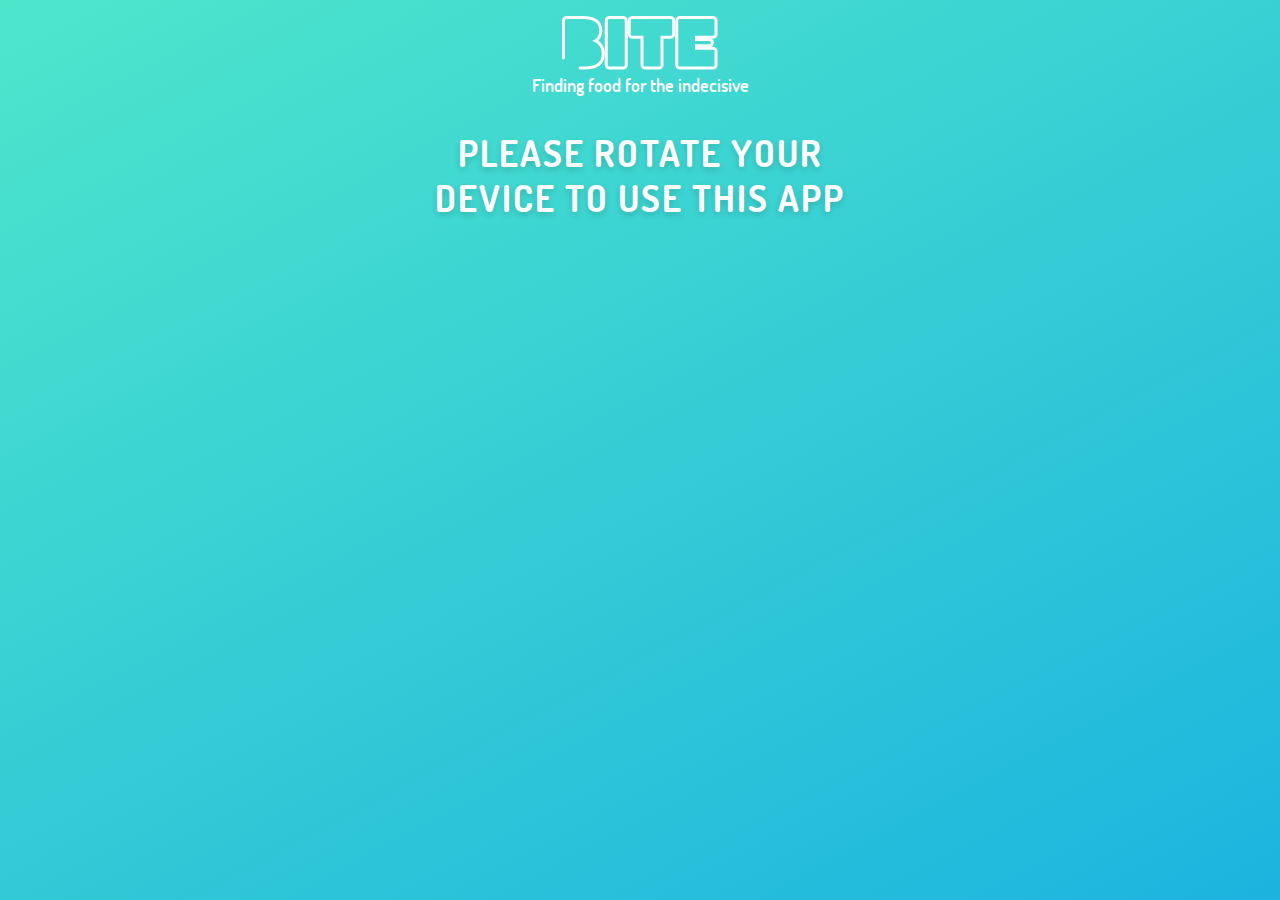
<file: final/index.html>
<!DOCTYPE html>
<!-- <html lang="en" manifest="cache.manifest"> -->

<head>
  <meta charset="UTF-8">
  <meta name="viewport" content="width=device-width, initial-scale=1.0, user-scalable=no, maximum-scale=1.0">
  <meta name="format-detection" content="telephone=no">
  <meta name="apple-mobile-web-app-capable" content="yes">
  <meta name="apple-mobile-web-app-status-bar-style" content="black">
  <meta name="apple-mobile-web-app-title" content="Bite">
  <link rel="apple-touch-icon" href="images/icons/icon-152x152.png" sizes="152x152">
  <link rel="apple-touch-icon" href="images/icons/icon-144x144.png" sizes="144x144">
  <link rel="apple-touch-icon" href="images/icons/icon-76x76.png" sizes="76x76">
  <link rel="apple-touch-icon" href="images/icons/icon-72x72.png" sizes="72x72">
  <link rel="apple-touch-icon" href="images/icons/icon-180x180.png" sizes="180x180">
  <link rel="apple-touch-icon" href="images/icons/icon-114x114.png" sizes="114x114">
  <link rel="apple-touch-icon" href="images/icons/icon-57x57.png" sizes="57x57">

  <link rel="stylesheet" href="css/normalize.css">
  <link rel="stylesheet" href="css/css-add2home.css">
  <link rel="stylesheet" href="css/main.css">

  <style>
    html {
      -webkit-text-size-adjust: 100%;
    }
  </style>

  <title>Bite</title>
</head>

<body>
  <main>
    <header>
      <img class="logo" src="images/bite-logo.png" alt="BITE">
      <p>Finding food for the indecisive</p>
    </header>

    <div id="selection-div">
      <div id="instructions">
        <h2>Pick what you like</h2>
        <h3>We'll handle the rest</h3>
      </div>

      <section id="cuisine-section">
        <form action="" id="cuisine">
          <div id="cuisine-select">
            <label>
              <input type="checkbox" name="cuisine" id="american" value="1">
              <span class="cuisine-icon">
                <img class="food-img" src="images/cuisine-american.png" alt="american food">
                <p class="food-label">american</p>
              </span>
            </label>
            <label>
              <input type="checkbox" name="cuisine" id="chinese" value="2">
              <span class="cuisine-icon">
                <img class="food-img" src="images/cuisine-chinese.png" alt="chinese food">
                <p class="food-label">chinese</p>
              </span>
            </label>
            <label>
              <input type="checkbox" name="cuisine" id="italian" value="3">
              <span class="cuisine-icon">
                <img class="food-img" src="images/cuisine-italian.png" alt="italian food">
                <p class="food-label">italian</p>
              </span>
            </label>
            <label>
              <input type="checkbox" name="cuisine" id="indian" value="4">
              <span class="cuisine-icon">
                <img class="food-img" src="images/cuisine-indian.png" alt="indian food">
                <p class="food-label">indian</p>
              </span>
            </label>
            <label>
              <input type="checkbox" name="cuisine" id="hispanic" value="5">
              <span class="cuisine-icon">
                <img class="food-img" src="images/cuisine-hispanic.png" alt="hispanic food">
                <p class="food-label">hispanic</p>
              </span>
            </label>
            <label>
              <input type="checkbox" name="cuisine" id="japanese" value="6">
              <span class="cuisine-icon">
                <img class="food-img" src="images/cuisine-japanese.png" alt="japanese food">
                <p class="food-label">japanese</p>
              </span>
            </label>
          </div>
          <div>
            <input id="submit-btn" type="submit" value="Find me food">
          </div>

        </form>
      </section>

    </div>

    <div id="alert" class="hidden">
      <span>
        <span id="alert-close">
          <span class="close"></span>
          <span class="close"></span>
        </span>
        <p>Please select at least two options</p>
      </span>
    </div>

    <div id="shuffling-animation-div" class="hidden">
      <div id="shuffling-animation-container">
        <div class="hand">
          <div class="card card-1">
            <span>
            </span>
          </div>
          <div class="card card-2">
            <span>
            </span>
          </div>
          <div class="card card-3">
            <span>
            </span>
          </div>
        </div>
      </div>

      <div id="picking">
        <p>picking...</p>
      </div>
    </div>

    <div id="result-div" class="hidden">
      <div id="result-container">
        <div id="result-icon">
          <img id="result-img" src="images/cuisine-chinese@2x.png" alt="Chinese Food">
          <p id="result-label" class="result-label">Chinese</p>
        </div>
        <button class="button" id="nearby">
          <p>Find Nearby</p>
        </button>
        <button class="button" id="pick-again">
          <p>Pick Again</p>
        </button>
      </div>
    </div>

    <div id="landscape">
      <h2>Please rotate your device to use this app</h2>
    </div>

  </main>

  <script type="text/javascript">
    // Customize config var BEFORE loading add2home.js file
    var addToHomeConfig = {
      touchIcon: true
    }
  </script>
  <script src="js-refresh-manifest.js"></script>
  <script src="js-add2home.js"></script>
  <script src="main.js"></script>
</body>

</html>
</file>
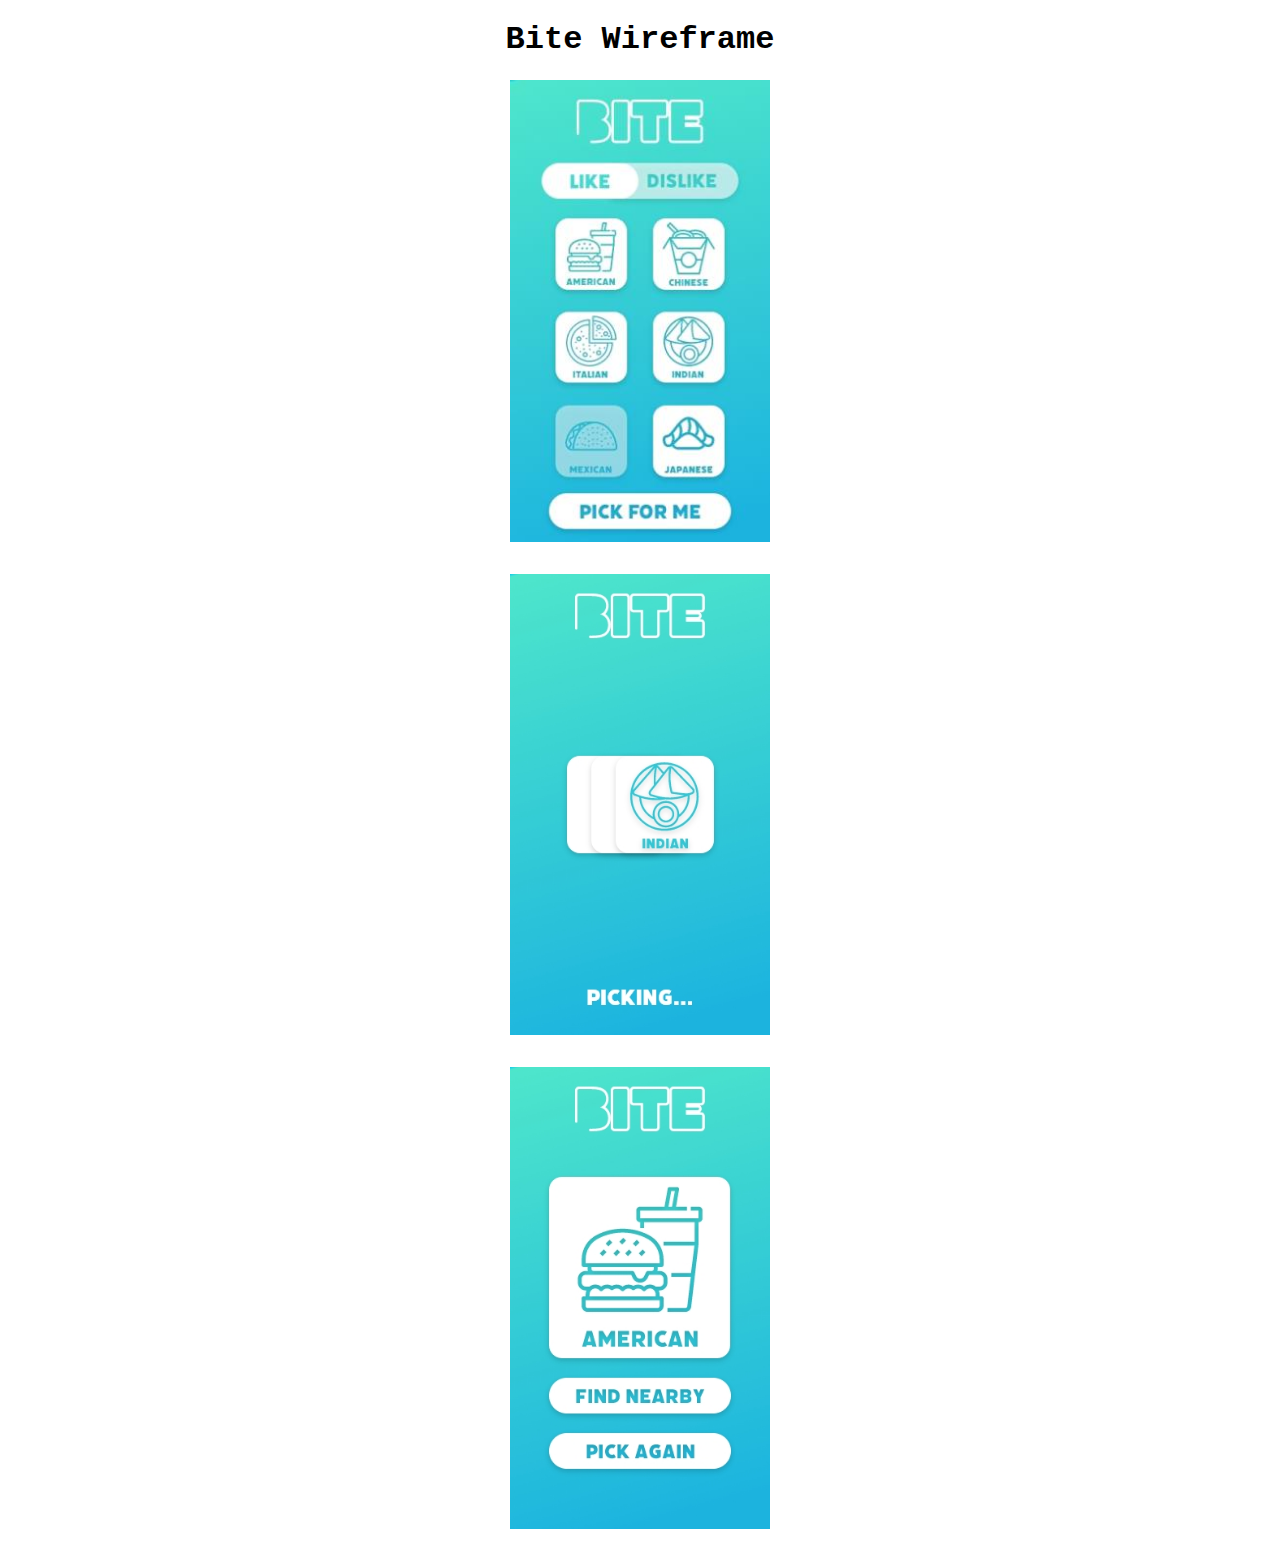
<file: hwk02/prototype/index.html>
<!DOCTYPE html>
<html lang="en">
<head>
    <meta charset="UTF-8">
    <meta name="viewport" content="width=device-width, initial-scale=1.0">
    <meta http-equiv="X-UA-Compatible" content="ie=edge">
    <title>Bite - Wireframe Images</title>

    <link rel="stylesheet" href="css/main.css">
</head>
<body>
    <div id="container">
        <h1>Bite Wireframe</h1>

        <img src="img/home.jpg" alt="Bite - Home">
        <img src="img/animation.jpg" alt="Bite - Loading Animation">
        <img src="img/result.jpg" alt="Bite - Result Page">
    </div>
</body>
</html>
</file>
<file: final/css/css-add2home.css>
/**
 *
 * Main container
 *
 */
#addToHomeScreen {
	z-index:9999;
	-webkit-user-select:none;
	user-select:none;
	-webkit-box-sizing:border-box;
	box-sizing:border-box;
	-webkit-touch-callout:none;
	touch-callout:none;
	width:240px;
	font-size:15px;
	padding:12px 14px;
	text-align:left;
	font-family:helvetica;
	background-image:-webkit-gradient(linear,0 0,0 100%,color-stop(0,#fff),color-stop(0.02,#eee),color-stop(0.98,#ccc),color-stop(1,#a3a3a3));
	border:1px solid #505050;
	-webkit-border-radius:8px;
	-webkit-background-clip:padding-box;
	color:#333;
	text-shadow:0 1px 0 rgba(255,255,255,0.75);
	line-height:130%;
	-webkit-box-shadow:0 0 4px rgba(0,0,0,0.5);
}

#addToHomeScreen.addToHomeIOS7 {
	background:#f2f2f2 !important;
	-webkit-border-radius:1px !important;
	border:1px solid #ccc;
	-webkit-box-shadow:0 0 4px rgba(0,0,0,0.2);
}

#addToHomeScreen.addToHomeIpad {
	width:268px;
	font-size:18px;
	padding:14px;
}

/**
 *
 * The 'wide' class is added when the popup contains the touch icon
 *
 */
#addToHomeScreen.addToHomeWide {
	width:296px;
}

#addToHomeScreen.addToHomeIpad.addToHomeWide {
	width:320px;
	font-size:18px;
	padding:14px;
}

/**
 *
 * The balloon arrow
 *
 */
#addToHomeScreen .addToHomeArrow {
	position:absolute;
	background-image:-webkit-gradient(linear,0 0,100% 100%,color-stop(0,rgba(204,204,204,0)),color-stop(0.4,rgba(204,204,204,0)),color-stop(0.4,#ccc));
	border-width:0 1px 1px 0;
	border-style:solid;
	border-color:#505050;
	width:16px; height:16px;
	-webkit-transform:rotateZ(45deg);
	bottom:-9px;
	left:50%;
	margin-left:-8px;
	-webkit-box-shadow:inset -1px -1px 0 #a9a9a9;
	-webkit-border-bottom-right-radius:2px;
}

#addToHomeScreen.addToHomeIOS7 .addToHomeArrow {
	background-image:-webkit-gradient(linear,0 0,100% 100%,color-stop(0,rgba(204,204,204,0)),color-stop(0.4,rgba(204,204,204,0)),color-stop(0.4,#f2f2f2)) !important;
	-webkit-box-shadow:inset -1px -1px 0 #fff !important;
	border-color:#ccc !important;
}

/**
 *
 * The balloon arrow for iPad
 *
 */
#addToHomeScreen.addToHomeIpad .addToHomeArrow {
	-webkit-transform:rotateZ(-135deg);
	background-image:-webkit-gradient(linear,0 0,100% 100%,color-stop(0,rgba(238,238,238,0)),color-stop(0.4,rgba(238,238,238,0)),color-stop(0.4,#eee));
	-webkit-box-shadow:inset -1px -1px 0 #fff;
	top:-9px; bottom:auto; left:50%;
}


/**
 *
 * Close button
 *
 */
#addToHomeScreen .addToHomeClose {
	-webkit-box-sizing:border-box;
	position:absolute;
	right:4px;
	top:4px;
	width:18px;
	height:18px; line-height:14px;
	text-align:center;
	text-indent:1px;
	-webkit-border-radius:9px;
	background:rgba(0,0,0,0.12);
	color:#888;
	-webkit-box-shadow:0 1px 0 #fff;
	font-size:16px;
}

#addToHomeScreen.addToHomeIOS7 .addToHomeClose {
	line-height:12px;
	padding-right:1px;
	background:transparent;
	border: 1px solid #888;
	-webkit-box-shadow:none;
}

/**
 *
 * The '+' icon, displayed only on iOS < 4.2
 *
 */
#addToHomeScreen .addToHomePlus {
	font-weight:bold;
	font-size:1.3em;
}


/**
 *
 * The 'share' icon, displayed only on iOS >= 4.2
 *
 */
#addToHomeScreen .addToHomeShare {
	display:inline-block;
	width:18px;
	height:15px;
	background-repeat:no-repeat;
	background-image:url([data-uri]);
	background-size:18px 15px;
	text-indent:-9999em;
	overflow:hidden;
}

#addToHomeScreen.addToHomeIOS7 .addToHomeShare {
	width:11px;
	background-image:url([data-uri]);
	background-size:11px 15px;
}

/**
 *
 * The touch icon (if available)
 *
 */
#addToHomeScreen .addToHomeTouchIcon {
	display:block;
	float:left;
	-webkit-border-radius:6px;
	border-radius:6px;
	-webkit-box-shadow:0 1px 3px rgba(0,0,0,0.5),
		inset 0 0 2px rgba(255,255,255,0.9);
	box-shadow:0 1px 3px rgba(0,0,0,0.5),
		inset 0 0 2px rgba(255,255,255,0.9);
	background-repeat:no-repeat;
	width:57px; height:57px;
	-webkit-background-size:57px 57px;
	background-size:57px 57px;
	margin:0 12px 0 0;
	border:1px solid #333;
	-webkit-background-clip:padding-box;
	background-clip:padding-box;
}
</file>
<file: final/css/main.css>
@font-face {
  font-family: 'dosis';
  src: url('../fonts/dosis-bold-webfont.woff2') format('woff2'),
       url('../fonts/dosis-bold-webfont.woff') format('woff');
  font-weight: 700;
  font-style: normal;

}

@font-face {
  font-family: 'dosis';
  src: url('../fonts/dosis-extrabold-webfont.woff2') format('woff2'),
       url('../fonts/dosis-extrabold-webfont.woff') format('woff');
  font-weight: 800;
  font-style: normal;

}

@font-face {
  font-family: 'dosis';
  src: url('../fonts/dosis-semibold-webfont.woff2') format('woff2'),
       url('../fonts/dosis-semibold-webfont.woff') format('woff');
  font-weight: 600;
  font-style: normal;

}

.hidden {
  visibility: hidden !important;
  display: none;
}

html {
  font-size: 100%;
  box-sizing: border-box;
}

body {
  background: #4ee6cb;
  background: linear-gradient(152deg, #4ee6cb 0%, #1cb4df 100%);
  background-repeat: no-repeat;
  color: #1a1a1a;
  height: 100vh;
  width: 100vw;
  overflow-x: hidden;
  font-family: 'dosis', Arial, Helvetica, sans-serif;
}

main {
  display: flex;
  flex-direction: column;
  align-items: center;
}

.logo {
  margin: 1rem auto 0;
  left: 5rem;
  z-index: 50;
}

header {
  /*! height: 80px; */ 
  position: relative;
  width: 100%;
  display: flex;
  flex-direction: column;
  align-content: center;
}

header p {
	/*! position: absolute; */
	text-align: center;
	width: 100%;
	top: 66px;
	font-size: 1.1rem;
	margin: .25rem 0;
	color: #fff;
}

#instructions {
  color: #ffffff;
  text-align: center;
}

#instructions > h2 {
  margin: 0 auto .125rem;
}

#instructions > h3 {
  margin: 0;
}

.btn {
  display: inline-block;
  position: relative;
  text-align: center;
  transition: background 600ms ease, color 600ms ease;
  text-transform: uppercase;
  font-weight: 800;
  letter-spacing: 1px;
  text-shadow: 0 .1875rem .375rem rgba(0,0,0,0.16);
}

#cuisine {
  display: flex;
  flex-direction: column;
  align-items: center;
}

#cuisine-select {
  display: grid;
  grid-template-columns: repeat(2, 7rem);
  grid-template-rows: repeat(3, 7rem);
  grid-column-gap: .5rem;
  grid-row-gap: .5rem;
  justify-items: center;
  align-items: center;
}

.cuisine-icon {
  position: relative;
  display: inline-block;
  transition: transform 200ms ease-in-out;
}

.food-img {
  box-shadow: 0 0.1875rem 0.375rem rgba(0,0,0,.16);
  border-radius: 1rem;
  transition: box-shadow 200ms ease-in-out;
}

.food-label {
  position: absolute;
  bottom: -.5rem;
  text-align: center;
  text-transform: uppercase;
  font-size: .9rem;
  width: 100%;
}

[type=checkbox] {
  position: absolute;
  opacity: 0;
  width: 0;
  height: 0;
}

[type=checkbox] + .cuisine-icon {
  cursor: pointer;
}

[type=checkbox]:checked + .cuisine-icon {
  transform: scale(1.1);
}

[type=checkbox]:checked + .cuisine-icon > .food-img {
  box-shadow: 0 0.1875rem 0.5rem rgba(0,0,0,.6);
}

[type=submit] {
  background: none;
  border: none;

  background-color: #fff;
  border-radius: 1.5rem;
  font-size: 1.5rem;
  font-weight: 800;
  text-transform: uppercase;
  letter-spacing: 1px;
  text-shadow: 0 .1875rem .375rem rgba(0,0,0,0.16);
  width: 14rem;
  height: 3rem;
  box-shadow: 0 0.1875rem 0.375rem rgba(0,0,0,.16);
}

[type=submit]:focus, [type=submit]:active {
  box-shadow: 0 0.1875rem 0.5rem rgba(0,0,0,.6);
}

/** Alert Div */
#alert {
  position: absolute;
  z-index: 100;
  height: 100%;
  width: 100%;
  display: flex;
  flex-direction: column;
  align-items: center;
  background: rgba(0,0,0, .2);
  justify-content: center;
}

#alert > span {
  width: 16.5rem;
  position: relative;
}

#alert p {
  background: #fff;
  padding: 1.5rem;
  border-radius: 1rem;
  box-shadow: 0 0.1875rem 0.375rem rgba(0,0,0,.16);
  text-align: center;
  margin: 0;
}

#alert-close {
  width: 1.75rem;
  height: 1.75rem;
  background: #d83535;
  position: absolute;
  right: -0.75rem;
  top: -0.75rem;
  border-radius: 50%;
  box-shadow: 0 0.1875rem 0.375rem rgba(0,0,0,.16);
}

span.close {
  content: "";
  width: 1rem;
  height: .35rem;
  background-color: #fff;
  display: block;
  position: absolute;
  transform-origin: 50% 50%;
  left: .375rem;
  top: .7rem;
  margin: 0;
  border-radius: 0.175rem;
}

span.close:first-of-type {
  transform: rotate(45deg);
}

span.close:nth-of-type(2) {
  transform: rotate(-45deg);
}

#shuffling-animation-div {
  height: 100vh;
  width: 100vw;
  z-index: 30;
  position: absolute;
}

#shuffling-animation-container {
  margin: auto auto;
  top: 14rem;
  position: relative;
  left: 3.7rem;
}

.hand {
  position: relative;
  height: 100px;
}

.card {
  height: 95px;
  width: 95px;
  border-radius: 1rem;
  background-color: white;
  box-shadow: 0 0.1875rem 0.375rem rgba(0,0,0,.16);
  position: absolute;
  top: 0;
  transition: transform 0.2s ease;
  display: flex;
  justify-content: center;
  align-items: center;
  transition-timing-function: cubic-bezier(0.18, 0.89, 0.32, 1.28);
}


/** Deals with card animation */
.card-1 {
  z-index: 3;
  margin-left: 20px;
  animation-duration: 6s;
  animation-name: card-1;
  animation-iteration-count: infinite;
}

.card-2 {
  z-index: 2;
  margin-left: 10px;
  animation-duration: 6s;
  animation-name: card-2;
  animation-iteration-count: infinite;
}

.card-3 {
  z-index: 1;
  animation-duration: 6s;
  animation-name: card-3;
  animation-iteration-count: infinite;
}

@keyframes card-1 {
  0% {
  }
  16.66666% {
    transform: translateX(95px) rotate(15deg);
  } 
  33.33333% {
    transform: translateX(-20px);
    z-index: 1;
  } 
  49.99999% {
    transform: translateX(-20px);
    z-index: 1;
  }
  66.66666% {
    transform: translateX(-10px);
    z-index: 2;
  } 
  83.33333% {
    transform: translateX(-10px);
    z-index: 2;
  }
}

@keyframes card-2 {
  0% {
  }
  16.66666% {
    transform: translateX(0);
  }
  33.33333% {
    transform: translateX(10px);
    z-index: 3;
  } 
  49.99999% {
    transform: translateX(105px) rotate(15deg);
  } 
  66.66666% {
    transform: translateX(-10px);
    z-index: 1;
  } 
  83.33333% {
    transform: translateX(-10px);
    z-index: 1;
  } 
}

@keyframes card-3 {
  0% {
    z-index: 1;
  } 
  16.66666% {
    transform: translateX(0);
  }
  33.33333% {
    transform: translateX(10px);
    z-index: 2;
  } 
  49.99999% {
    transform: translateX(10px);
    z-index: 2;
  } 
  66.66666% {
    transform: translateX(20px);
    z-index: 3;
  } 
  83.33333% {
    transform: translateX(115px) rotate(15deg);
  } 
}

#picking {
  position: absolute;
  bottom: 1.5rem;
  width: 100%;
  text-align: center;
  font-size: 2rem;
  text-transform: uppercase;
  font-weight: 800;
  letter-spacing: 1px;
  color: #fff;
  text-shadow: 0 .1875rem .375rem rgba(0,0,0,0.16);
}

#result-div {
    height: 100vh;
    width: 100vw;
    z-index: 40;
    position: absolute;
    display: flex;
    flex-direction: column;
    align-items: center;
}

#result-icon {
  width: 176px;
  height: 176px;
  margin: 9rem auto 0;
  box-shadow: 0px 3px 6px rgba(0,0,0,.16);
  border-radius: 2rem;
  position: relative;
}

#result-label {
  position: absolute;
  bottom: -1.65rem;
  text-align: center;
  width: 100%;
  font-size: 1.75rem;
  text-transform: uppercase;
  font-weight: 700;
  letter-spacing: 1px;
  text-shadow: 0 .1875rem .375rem rgba(0,0,0,0.16);
}

.button {
  background: none;
  border: none;

  width: 15.625rem;
  height: 3.125rem;
  background-color: #fff;
  border-radius: 1.5625rem;
  text-decoration: none;
  font-size: 1.5rem;
  font-weight: 800;
  letter-spacing: 1px;
  text-transform: uppercase;
  text-shadow: 0 .1875rem .375rem rgba(0,0,0,0.16);
  margin: 1rem auto 0;
  display: block;
  box-shadow: 0px 3px 6px rgba(0,0,0,.16);
}

.button p {
  margin: 0;
}

#nearby {
  margin-top: 3rem;
}

@media screen and (orientation: portrait) {
  #landscape {
    display: none;
  }
}

@media screen and (orientation: landscape) {
  #landscape {
    display: block;
    width: 26rem;
    color: #fff;
    text-align: center;
    font-size: 1.5em;
    letter-spacing: 2px;
    font-weight: 800;
    text-shadow: 0 .1875rem .375rem rgba(0,0,0,0.16);
    text-transform: uppercase;
  }

  #selection-div, #shuffling-animation-div, #result-div {
    display: none;
  }
}
</file>
<file: hwk02/prototype/css/main.css>
html {
    font-size: 100%;
    box-sizing: border-box;
}

body {
    margin: 0;
    padding: 0;
}

#container {
    display: flex;
    flex-direction: column;
}

h1 {
    text-align: center;
    font-family: 'Courier New', Courier, monospace;
}

#container img {
    margin: 0 auto 2rem;
    display: block;
    width: 260px;
}
</file>
